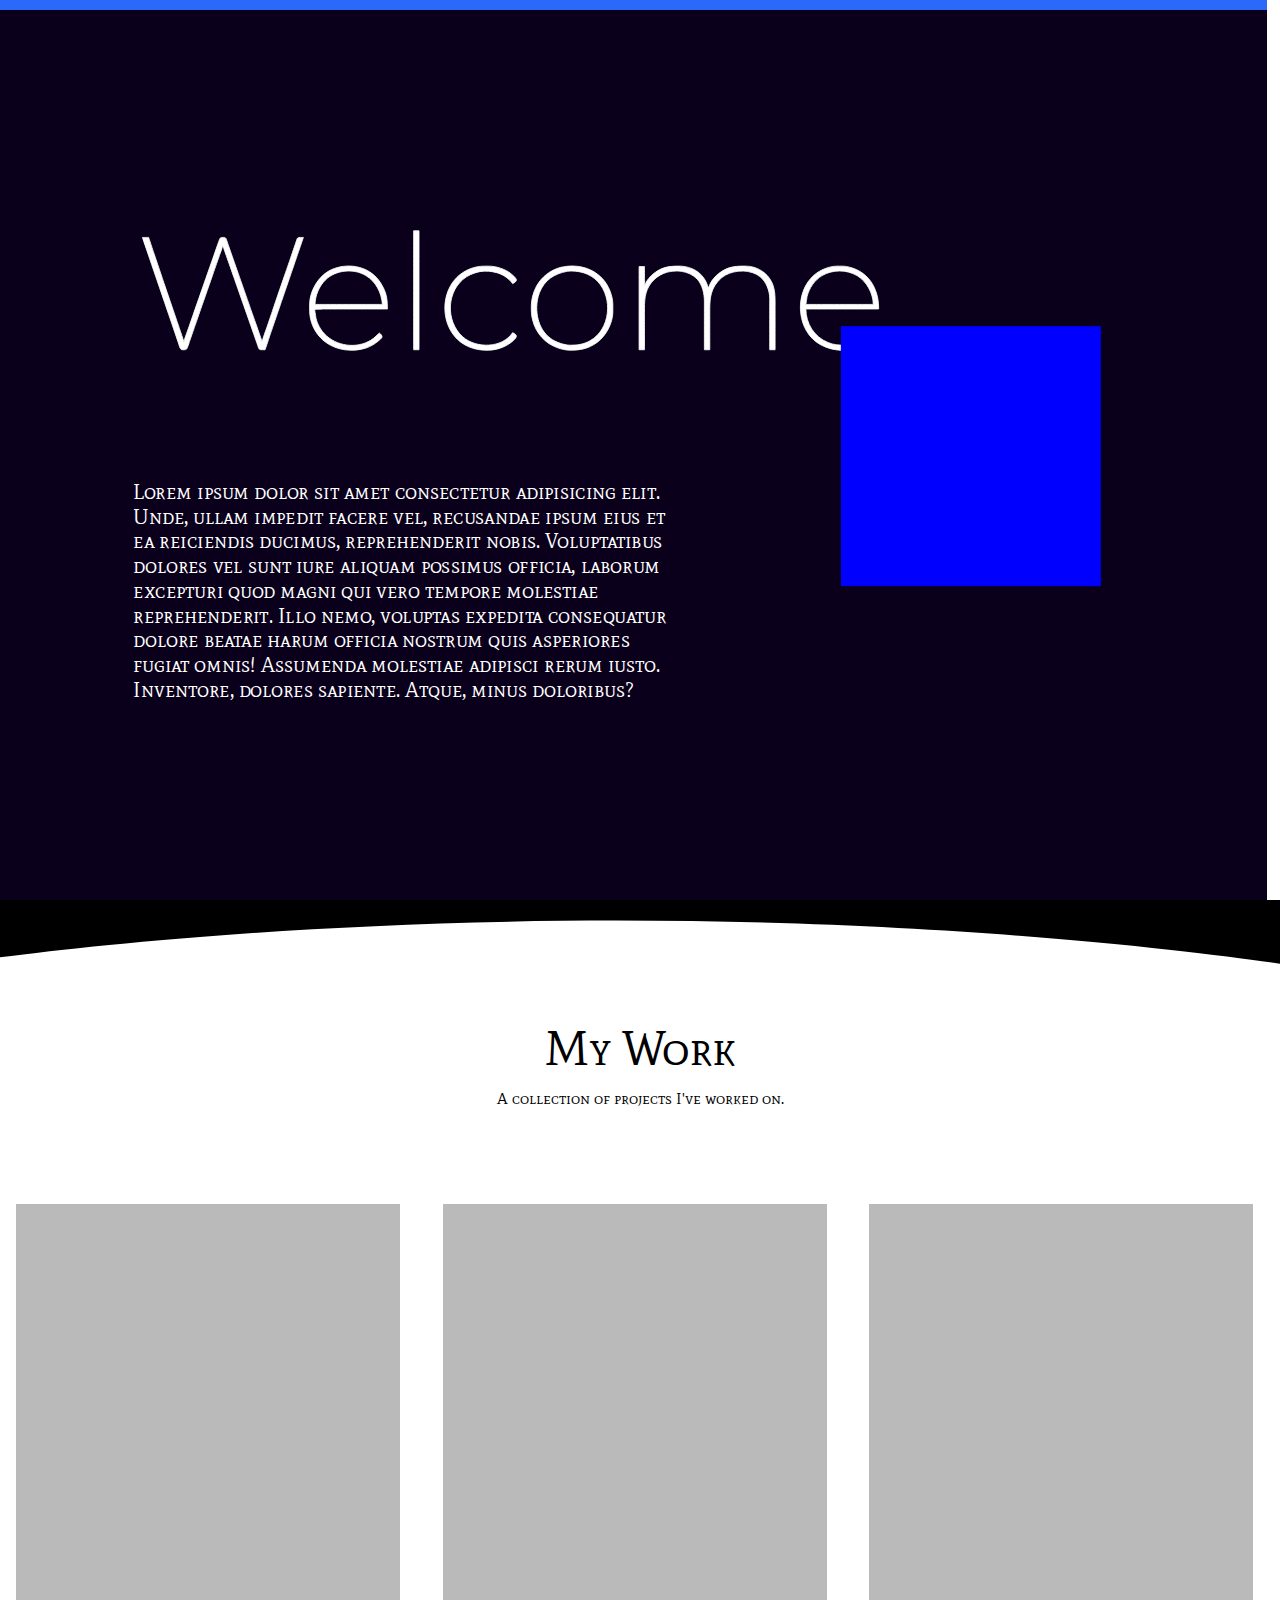
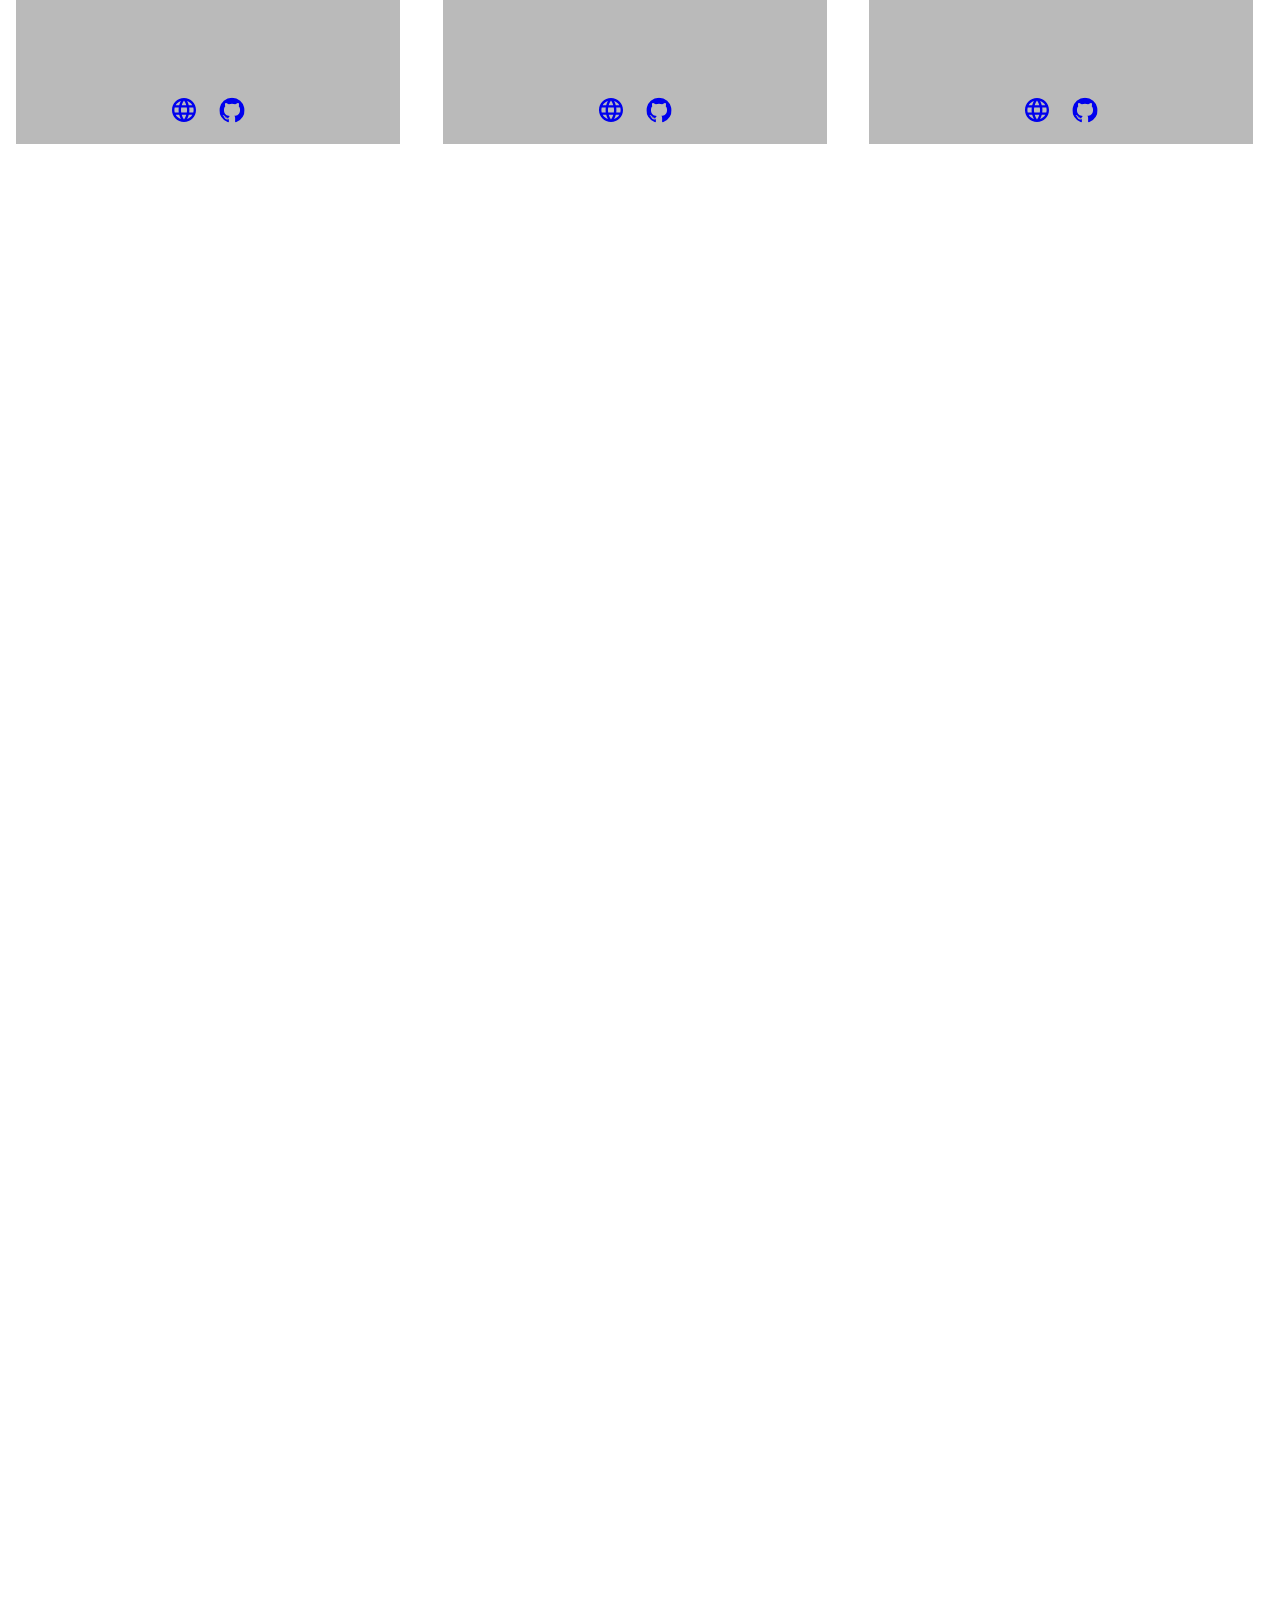
<file: Portfolio/index.html>
<!DOCTYPE html>
<html lang="en">

<head>
  <meta charset="UTF-8">
  <meta name="viewport" content="width=device-width, initial-scale=1.0">
  <title>Yash's Portfolio</title>
  <link rel="preconnect" href="https://fonts.googleapis.com">
  <link rel="preconnect" href="https://fonts.gstatic.com" crossorigin>
  <link
    href="https://fonts.googleapis.com/css2?family=Bodoni+Moda:ital,opsz,wght@0,6..96,400..900;1,6..96,400..900&family=Mate+SC&family=Montserrat:ital,wght@0,100..900;1,100..900&family=Prompt:ital,wght@0,100;0,200;0,300;0,400;0,500;0,600;0,700;0,800;0,900;1,100;1,200;1,300;1,400;1,500;1,600;1,700;1,800;1,900&family=Roboto+Slab:wght@100..900&display=swap"
    rel="stylesheet">
  <link rel="stylesheet" href="style.css">
</head>

<body>
  <div class="hero">
    <div class="hero-inner">

      <div class="hero-text">
        <div class="welcome">
          <svg xmlns="http://www.w3.org/2000/svg" id="welcome" width="6.30667in" height="1.27333in"
            viewBox="0 0 1892 382">
            <path id="welcome_path"
              style="transition: fill 1s ease-in-out; stroke-dasharray: 9541.93, 9541.93; stroke-dashoffset: 7156; stroke: rgb(255, 255, 255); fill: rgb(255, 255, 255);"
              stroke="none" stroke-miterlimit="10" stroke-width="2" d="M 673.00,52.00
                       C 673.00,52.00 686.00,52.00 686.00,52.00
                         686.00,52.00 686.00,338.00 686.00,338.00
                         686.00,338.00 673.00,338.00 673.00,338.00
                         673.00,338.00 673.00,52.00 673.00,52.00 Z
                       M 21.00,68.00
                       C 21.00,68.00 36.00,68.00 36.00,68.00
                         36.00,68.00 47.67,103.00 47.67,103.00
                         47.67,103.00 73.33,179.00 73.33,179.00
                         73.33,179.00 104.66,271.00 104.66,271.00
                         104.66,271.00 121.00,319.00 121.00,319.00
                         122.18,311.33 126.08,302.43 128.66,295.00
                         128.66,295.00 143.31,253.00 143.31,253.00
                         143.31,253.00 187.67,126.00 187.67,126.00
                         187.67,126.00 203.42,81.00 203.42,81.00
                         207.19,70.92 206.64,68.26 213.02,68.02
                         223.04,67.63 221.63,69.41 226.34,83.00
                         226.34,83.00 241.67,127.00 241.67,127.00
                         241.67,127.00 282.66,244.00 282.66,244.00
                         282.66,244.00 309.00,319.00 309.00,319.00
                         310.13,311.68 317.11,292.77 319.95,285.00
                         319.95,285.00 333.95,244.00 333.95,244.00
                         333.95,244.00 344.69,212.00 344.69,212.00
                         344.69,212.00 374.67,125.00 374.67,125.00
                         374.67,125.00 389.33,82.00 389.33,82.00
                         393.62,69.14 392.88,68.12 400.00,68.00
                         400.00,68.00 408.00,68.00 408.00,68.00
                         408.00,68.00 394.31,108.00 394.31,108.00
                         394.31,108.00 355.66,221.00 355.66,221.00
                         355.66,221.00 328.33,301.00 328.33,301.00
                         328.33,301.00 316.00,338.00 316.00,338.00
                         316.00,338.00 309.00,338.00 309.00,338.00
                         300.86,337.95 301.60,337.76 296.67,323.00
                         296.67,323.00 281.33,279.00 281.33,279.00
                         281.33,279.00 241.34,165.00 241.34,165.00
                         241.34,165.00 214.00,87.00 214.00,87.00
                         212.82,94.63 209.48,101.73 207.00,109.00
                         207.00,109.00 192.00,152.00 192.00,152.00
                         192.00,152.00 161.69,239.00 161.69,239.00
                         161.69,239.00 146.42,283.00 146.42,283.00
                         146.42,283.00 133.67,320.00 133.67,320.00
                         132.62,323.14 129.04,334.50 127.16,336.40
                         125.21,338.38 117.80,338.47 115.22,337.71
                         111.23,336.53 108.64,324.91 107.33,321.00
                         107.33,321.00 90.67,272.00 90.67,272.00
                         90.67,272.00 21.00,68.00 21.00,68.00 Z
                       M 591.00,298.00
                       C 593.38,300.41 598.16,304.17 596.83,308.00
                         595.84,310.86 590.40,315.08 588.00,317.13
                         579.99,323.99 569.02,330.32 559.00,333.67
                         527.01,344.34 488.31,339.85 461.00,319.52
                         443.42,306.44 430.55,286.34 425.50,265.00
                         422.48,252.23 422.85,240.97 423.00,228.00
                         423.31,201.98 437.43,174.05 457.00,157.30
                         486.18,132.32 534.82,130.08 567.00,150.54
                         582.48,160.39 592.23,172.74 600.24,189.00
                         609.02,206.81 610.00,220.68 610.00,240.00
                         610.00,240.00 493.00,240.00 493.00,240.00
                         493.00,240.00 457.00,240.00 457.00,240.00
                         457.00,240.00 435.00,241.00 435.00,241.00
                         435.00,241.00 438.50,263.00 438.50,263.00
                         440.61,271.93 444.53,280.29 449.44,288.00
                         471.54,322.72 519.01,336.39 557.00,321.54
                         577.65,313.46 579.50,306.23 591.00,298.00 Z
                       M 911.00,297.00
                       C 923.51,302.34 921.73,307.47 912.91,315.57
                         904.73,323.09 896.26,328.24 886.00,332.40
                         858.61,343.49 822.82,340.87 797.00,326.69
                         740.30,295.54 732.24,210.28 776.04,165.00
                         792.99,147.48 817.62,137.04 842.00,137.00
                         842.00,137.00 855.00,137.00 855.00,137.00
                         872.15,137.20 893.68,144.29 907.00,155.09
                         910.48,157.91 920.82,166.12 920.10,170.96
                         919.79,173.06 917.56,174.92 915.98,176.15
                         914.19,177.54 913.02,178.09 911.00,179.00
                         894.88,156.48 869.51,148.69 843.00,149.00
                         829.54,149.16 811.22,155.35 800.00,162.70
                         751.73,194.28 748.65,269.07 791.00,306.83
                         823.26,335.59 885.69,334.66 911.00,297.00 Z
                       M 1041.00,137.42
                       C 1072.95,133.52 1106.11,143.67 1127.83,168.00
                         1142.05,183.93 1151.97,208.56 1152.00,230.00
                         1152.00,230.00 1152.00,247.00 1152.00,247.00
                         1151.68,273.84 1135.65,304.76 1114.00,320.41
                         1092.50,335.95 1072.77,339.30 1047.00,339.00
                         1039.13,338.90 1028.50,336.48 1021.00,334.00
                         989.27,323.51 966.80,298.38 958.90,266.00
                         955.77,253.19 955.85,243.94 956.00,231.00
                         956.18,216.02 961.27,198.07 968.51,185.00
                         981.12,162.25 1001.92,146.39 1027.00,139.75
                         1027.00,139.75 1041.00,137.42 1041.00,137.42 Z
                       M 1229.00,184.00
                       C 1231.81,172.06 1242.43,160.56 1252.00,153.37
                         1272.75,137.79 1290.22,136.71 1315.00,137.00
                         1325.93,137.13 1340.57,141.26 1350.00,146.75
                         1361.55,153.46 1371.12,163.74 1376.56,176.00
                         1376.56,176.00 1382.00,190.00 1382.00,190.00
                         1385.84,173.67 1399.18,158.86 1413.00,150.05
                         1433.33,137.10 1449.95,136.73 1473.00,137.00
                         1494.62,137.26 1515.69,148.59 1528.22,166.00
                         1543.15,186.75 1542.00,209.98 1542.00,234.00
                         1542.00,234.00 1542.00,338.00 1542.00,338.00
                         1542.00,338.00 1529.00,338.00 1529.00,338.00
                         1529.00,338.00 1529.00,215.00 1529.00,215.00
                         1528.97,196.13 1520.86,174.54 1506.00,162.47
                         1484.15,144.71 1446.94,145.25 1423.00,158.51
                         1415.45,162.70 1408.97,168.41 1403.44,175.00
                         1384.12,198.02 1385.00,222.97 1385.00,251.00
                         1385.00,251.00 1385.00,338.00 1385.00,338.00
                         1385.00,338.00 1372.00,338.00 1372.00,338.00
                         1372.00,338.00 1372.00,221.00 1372.00,221.00
                         1371.97,203.16 1367.08,181.57 1354.68,168.17
                         1335.17,147.08 1299.65,144.09 1274.00,154.45
                         1262.61,159.05 1252.80,166.47 1245.09,176.00
                         1227.00,198.38 1228.00,222.16 1228.00,249.00
                         1228.00,249.00 1228.00,338.00 1228.00,338.00
                         1228.00,338.00 1215.00,338.00 1215.00,338.00
                         1215.00,338.00 1215.00,138.00 1215.00,138.00
                         1215.00,138.00 1228.00,138.00 1228.00,138.00
                         1228.00,138.00 1228.00,167.00 1228.00,167.00
                         1228.00,167.00 1229.00,184.00 1229.00,184.00 Z
                       M 1771.00,298.00
                       C 1773.39,300.42 1778.16,304.17 1776.83,308.00
                         1775.92,310.65 1770.27,315.66 1768.00,317.56
                         1759.03,325.09 1749.01,330.32 1738.00,334.14
                         1707.11,344.86 1667.19,338.77 1641.00,319.24
                         1592.11,282.79 1589.72,197.93 1636.00,158.30
                         1650.53,145.86 1671.76,137.09 1691.00,137.00
                         1691.00,137.00 1704.00,137.00 1704.00,137.00
                         1712.96,137.11 1721.63,139.32 1730.00,142.31
                         1753.27,150.62 1770.35,166.49 1780.69,189.00
                         1788.43,205.84 1791.00,221.60 1791.00,240.00
                         1791.00,240.00 1616.00,240.00 1616.00,240.00
                         1616.03,274.99 1636.14,307.24 1669.00,320.55
                         1682.99,326.22 1694.24,327.02 1709.00,327.00
                         1724.51,326.98 1742.42,321.33 1755.00,312.22
                         1755.00,312.22 1771.00,298.00 1771.00,298.00 Z
                       M 1778.00,229.00
                       C 1777.76,202.42 1761.90,173.38 1739.00,159.76
                         1714.06,144.91 1679.94,144.91 1655.00,159.76
                         1636.77,170.61 1624.02,189.58 1618.89,210.00
                         1618.89,210.00 1616.00,229.00 1616.00,229.00
                         1616.00,229.00 1778.00,229.00 1778.00,229.00 Z
                       M 598.00,229.00
                       C 595.73,200.98 582.75,174.21 558.00,159.45
                         528.43,141.81 485.89,145.92 461.04,170.09
                         445.67,185.03 436.47,207.63 436.00,229.00
                         436.00,229.00 598.00,229.00 598.00,229.00 Z
                       M 1043.00,149.30
                       C 1010.96,155.25 988.13,169.71 975.45,201.00
                         971.39,211.03 969.05,225.18 969.00,236.00
                         968.82,275.89 987.04,310.60 1027.00,322.98
                         1032.76,324.76 1042.05,326.93 1048.00,327.00
                         1066.01,327.21 1080.87,325.37 1097.00,316.49
                         1146.02,289.48 1152.84,213.53 1115.71,174.09
                         1096.95,154.16 1069.69,146.65 1043.00,149.30 Z
                       M 1842.00,314.85
                       C 1846.74,313.55 1851.69,313.46 1855.67,316.80
                         1862.85,322.81 1860.81,334.88 1852.00,338.26
                         1837.37,343.87 1826.37,323.44 1842.00,314.85 Z"></path>
          </svg>
        </div>

        <p>
          Lorem ipsum dolor sit amet consectetur adipisicing elit. Unde, ullam impedit facere vel, recusandae
          ipsum eius et ea reiciendis ducimus, reprehenderit nobis. Voluptatibus dolores vel sunt iure aliquam
          possimus officia, laborum excepturi quod magni qui vero tempore molestiae reprehenderit. Illo nemo,
          voluptas expedita consequatur dolore beatae harum officia nostrum quis asperiores fugiat omnis!
          Assumenda molestiae adipisci rerum iusto. Inventore, dolores sapiente. Atque, minus doloribus?
        </p>
      </div>
      <div class="img-sec">
        <!-- <img src="assets\hero_setup.jpg" alt="img"> -->

      </div>
    </div>
  </div>
  <svg class="svg-curve" viewBox="0 0 1440 79" xmlns="http://www.w3.org/2000/svg">
    <path d="M-100 79C-100 79 218.416 23.165 693.5 23.165C1168.58 23.165 1487 79 1487 79V0H-100V79Z"></path>
  </svg>

  <div class="my-work">
    <h2>My Work</h2>
    <p>A collection of projects I've worked on.
      <!-- <a aria-label="inlinesvg" href="https://inlinesvg.dunks1980.com/" rel="noopener" target="_blank">

                <svg style="height:1em; width:1em" viewBox="0 0 1024 1024" transform="scale(1.2)">
                    <path fill="currentColor"
                        d="M698.027 597.333C701.44 569.173 704 541.013 704 512c0-29.013-2.56-57.173-5.973-85.333H842.24c6.827 27.306 11.093 55.893 11.093 85.333 0 29.44-4.266 58.027-11.093 85.333M622.507 834.56c25.6-47.36 45.226-98.56 58.88-151.893h125.866c-40.96 70.4-106.24 125.013-184.746 151.893M611.84 597.333H412.16c-4.267-28.16-6.827-56.32-6.827-85.333 0-29.013 2.56-57.6 6.827-85.333h199.68c3.84 27.733 6.827 56.32 6.827 85.333 0 29.013-2.987 57.173-6.827 85.333M512 851.627c-35.413-51.2-64-107.947-81.493-168.96h162.986C576 743.68 547.413 800.427 512 851.627M341.333 341.333H216.747c40.533-70.826 106.24-125.44 184.32-151.893-25.6 47.36-44.8 98.56-59.734 151.893M216.747 682.667h124.586C356.267 736 375.467 787.2 401.067 834.56c-78.08-26.88-143.787-81.493-184.32-151.893m-34.987-85.334c-6.827-27.306-11.093-55.893-11.093-85.333 0-29.44 4.266-58.027 11.093-85.333h144.213C322.56 454.827 320 482.987 320 512c0 29.013 2.56 57.173 5.973 85.333M512 171.947c35.413 51.2 64 108.373 81.493 169.386H430.507C448 280.32 476.587 223.147 512 171.947m295.253 169.386H681.387C667.733 288 648.107 236.8 622.507 189.44c78.506 26.88 143.786 81.067 184.746 151.893M512 85.333c-235.947 0-426.667 192-426.667 426.667 0 235.52 191.147 426.667 426.667 426.667 235.52 0 426.667-191.147 426.667-426.667C938.667 276.48 747.52 85.333 512 85.333z">
                    </path>
                </svg> -->

      <!-- </a> -->
    </p>
  </div>

  <div class="project-grid">
    <div class="project">
      <div class="project-buttons">
        <a aria-label="domposer" href="https://domposer.com" rel="noopener" target="_blank">

          <svg style="height:1em; width:1em" viewBox="0 0 1024 1024" transform="scale(1.2)">
            <path fill="currentColor"
              d="M698.027 597.333C701.44 569.173 704 541.013 704 512c0-29.013-2.56-57.173-5.973-85.333H842.24c6.827 27.306 11.093 55.893 11.093 85.333 0 29.44-4.266 58.027-11.093 85.333M622.507 834.56c25.6-47.36 45.226-98.56 58.88-151.893h125.866c-40.96 70.4-106.24 125.013-184.746 151.893M611.84 597.333H412.16c-4.267-28.16-6.827-56.32-6.827-85.333 0-29.013 2.56-57.6 6.827-85.333h199.68c3.84 27.733 6.827 56.32 6.827 85.333 0 29.013-2.987 57.173-6.827 85.333M512 851.627c-35.413-51.2-64-107.947-81.493-168.96h162.986C576 743.68 547.413 800.427 512 851.627M341.333 341.333H216.747c40.533-70.826 106.24-125.44 184.32-151.893-25.6 47.36-44.8 98.56-59.734 151.893M216.747 682.667h124.586C356.267 736 375.467 787.2 401.067 834.56c-78.08-26.88-143.787-81.493-184.32-151.893m-34.987-85.334c-6.827-27.306-11.093-55.893-11.093-85.333 0-29.44 4.266-58.027 11.093-85.333h144.213C322.56 454.827 320 482.987 320 512c0 29.013 2.56 57.173 5.973 85.333M512 171.947c35.413 51.2 64 108.373 81.493 169.386H430.507C448 280.32 476.587 223.147 512 171.947m295.253 169.386H681.387C667.733 288 648.107 236.8 622.507 189.44c78.506 26.88 143.786 81.067 184.746 151.893M512 85.333c-235.947 0-426.667 192-426.667 426.667 0 235.52 191.147 426.667 426.667 426.667 235.52 0 426.667-191.147 426.667-426.667C938.667 276.48 747.52 85.333 512 85.333z">
            </path>
          </svg>

        </a>
        <a aria-label="github" href="https://github.com/Eminence09/Image-Processing-and-Text-Extraction-System"
          rel="noopener" target="_blank" id="svg1">

          <svg viewBox="0 0 120.78 117.79" style="height: 1em; width: 1em; transform: scale(1.05);">
            <g id="Layer_2" data-name="Layer 2">
              <g id="Layer_1-2" data-name="Layer 1">
                <path class="cls-1" fill="currentColor"
                  d="M60.39 0A60.39 60.39 0 0 0 41.3 117.69c3 .56 4.12-1.31 4.12-2.91 0-1.44-.05-6.19-.08-11.24C28.54 107.19 25 96.42 25 96.42c-2.75-7-6.71-8.84-6.71-8.84-5.48-3.75.41-3.67.41-3.67 6.07.43 9.26 6.22 9.26 6.22 5.39 9.23 14.13 6.57 17.57 5 .55-3.9 2.11-6.56 3.84-8.07C36 85.55 21.85 80.37 21.85 57.23A23.35 23.35 0 0 1 28.08 41c-.63-1.52-2.7-7.66.58-16 0 0 5.07-1.62 16.61 6.19a57.36 57.36 0 0 1 30.25 0C87 23.42 92.11 25 92.11 25c3.28 8.32 1.22 14.46.59 16a23.34 23.34 0 0 1 6.21 16.21c0 23.2-14.12 28.3-27.57 29.8 2.16 1.87 4.09 5.55 4.09 11.18 0 8.08-.06 14.59-.06 16.57 0 1.61 1.08 3.49 4.14 2.9A60.39 60.39 0 0 0 60.39 0Z">
                </path>
                <path class="cls-2"
                  d="M22.87 86.7c-.13.3-.6.39-1 .19s-.69-.61-.55-.91.61-.39 1-.19.69.61.54.91ZM25.32 89.43c-.29.27-.85.14-1.24-.28a.92.92 0 0 1-.17-1.25c.3-.27.84-.14 1.24.28s.47 1 .17 1.25ZM27.7 92.91c-.37.26-1 0-1.35-.52s-.37-1.18 0-1.44 1 0 1.35.51.37 1.19 0 1.45ZM31 96.27a1.13 1.13 0 0 1-1.59-.27c-.53-.49-.68-1.18-.34-1.54s1-.27 1.56.23.68 1.18.33 1.54ZM35.46 98.22c-.15.47-.82.69-1.51.49s-1.13-.76-1-1.24.82-.7 1.51-.49 1.13.76 1 1.24ZM40.4 98.58c0 .5-.56.91-1.28.92s-1.3-.38-1.31-.88.56-.91 1.29-.92 1.3.39 1.3.88ZM45 97.8c.09.49-.41 1-1.12 1.12s-1.35-.17-1.44-.66.42-1 1.12-1.12 1.35.17 1.44.66Z">
                </path>
              </g>
            </g>
          </svg>

        </a>
      </div>
    </div>
    <div class="project">
      <div class="project-buttons">
        <a aria-label="domposer" href="https://domposer.com" rel="noopener" target="_blank">

          <svg style="height:1em; width:1em" viewBox="0 0 1024 1024" transform="scale(1.2)">
            <path fill="currentColor"
              d="M698.027 597.333C701.44 569.173 704 541.013 704 512c0-29.013-2.56-57.173-5.973-85.333H842.24c6.827 27.306 11.093 55.893 11.093 85.333 0 29.44-4.266 58.027-11.093 85.333M622.507 834.56c25.6-47.36 45.226-98.56 58.88-151.893h125.866c-40.96 70.4-106.24 125.013-184.746 151.893M611.84 597.333H412.16c-4.267-28.16-6.827-56.32-6.827-85.333 0-29.013 2.56-57.6 6.827-85.333h199.68c3.84 27.733 6.827 56.32 6.827 85.333 0 29.013-2.987 57.173-6.827 85.333M512 851.627c-35.413-51.2-64-107.947-81.493-168.96h162.986C576 743.68 547.413 800.427 512 851.627M341.333 341.333H216.747c40.533-70.826 106.24-125.44 184.32-151.893-25.6 47.36-44.8 98.56-59.734 151.893M216.747 682.667h124.586C356.267 736 375.467 787.2 401.067 834.56c-78.08-26.88-143.787-81.493-184.32-151.893m-34.987-85.334c-6.827-27.306-11.093-55.893-11.093-85.333 0-29.44 4.266-58.027 11.093-85.333h144.213C322.56 454.827 320 482.987 320 512c0 29.013 2.56 57.173 5.973 85.333M512 171.947c35.413 51.2 64 108.373 81.493 169.386H430.507C448 280.32 476.587 223.147 512 171.947m295.253 169.386H681.387C667.733 288 648.107 236.8 622.507 189.44c78.506 26.88 143.786 81.067 184.746 151.893M512 85.333c-235.947 0-426.667 192-426.667 426.667 0 235.52 191.147 426.667 426.667 426.667 235.52 0 426.667-191.147 426.667-426.667C938.667 276.48 747.52 85.333 512 85.333z">
            </path>
          </svg>

        </a><a aria-label="github" href="https://github.com/Eminence09/CampusCorner" rel="noopener" target="_blank"
          id="svg1">

          <svg viewBox="0 0 120.78 117.79" style="height: 1em; width: 1em; transform: scale(1.05);">
            <g id="Layer_2" data-name="Layer 2">
              <g id="Layer_1-2" data-name="Layer 1">
                <path class="cls-1" fill="currentColor"
                  d="M60.39 0A60.39 60.39 0 0 0 41.3 117.69c3 .56 4.12-1.31 4.12-2.91 0-1.44-.05-6.19-.08-11.24C28.54 107.19 25 96.42 25 96.42c-2.75-7-6.71-8.84-6.71-8.84-5.48-3.75.41-3.67.41-3.67 6.07.43 9.26 6.22 9.26 6.22 5.39 9.23 14.13 6.57 17.57 5 .55-3.9 2.11-6.56 3.84-8.07C36 85.55 21.85 80.37 21.85 57.23A23.35 23.35 0 0 1 28.08 41c-.63-1.52-2.7-7.66.58-16 0 0 5.07-1.62 16.61 6.19a57.36 57.36 0 0 1 30.25 0C87 23.42 92.11 25 92.11 25c3.28 8.32 1.22 14.46.59 16a23.34 23.34 0 0 1 6.21 16.21c0 23.2-14.12 28.3-27.57 29.8 2.16 1.87 4.09 5.55 4.09 11.18 0 8.08-.06 14.59-.06 16.57 0 1.61 1.08 3.49 4.14 2.9A60.39 60.39 0 0 0 60.39 0Z">
                </path>
                <path class="cls-2"
                  d="M22.87 86.7c-.13.3-.6.39-1 .19s-.69-.61-.55-.91.61-.39 1-.19.69.61.54.91ZM25.32 89.43c-.29.27-.85.14-1.24-.28a.92.92 0 0 1-.17-1.25c.3-.27.84-.14 1.24.28s.47 1 .17 1.25ZM27.7 92.91c-.37.26-1 0-1.35-.52s-.37-1.18 0-1.44 1 0 1.35.51.37 1.19 0 1.45ZM31 96.27a1.13 1.13 0 0 1-1.59-.27c-.53-.49-.68-1.18-.34-1.54s1-.27 1.56.23.68 1.18.33 1.54ZM35.46 98.22c-.15.47-.82.69-1.51.49s-1.13-.76-1-1.24.82-.7 1.51-.49 1.13.76 1 1.24ZM40.4 98.58c0 .5-.56.91-1.28.92s-1.3-.38-1.31-.88.56-.91 1.29-.92 1.3.39 1.3.88ZM45 97.8c.09.49-.41 1-1.12 1.12s-1.35-.17-1.44-.66.42-1 1.12-1.12 1.35.17 1.44.66Z">
                </path>
              </g>
            </g>
          </svg>
            
        </a>
      </div>
    </div>
    <div class="project">
      <div class="project-buttons">
        <a aria-label="domposer" href="https://domposer.com" rel="noopener" target="_blank">

          <svg style="height:1em; width:1em" viewBox="0 0 1024 1024" transform="scale(1.2)">
            <path fill="currentColor"
              d="M698.027 597.333C701.44 569.173 704 541.013 704 512c0-29.013-2.56-57.173-5.973-85.333H842.24c6.827 27.306 11.093 55.893 11.093 85.333 0 29.44-4.266 58.027-11.093 85.333M622.507 834.56c25.6-47.36 45.226-98.56 58.88-151.893h125.866c-40.96 70.4-106.24 125.013-184.746 151.893M611.84 597.333H412.16c-4.267-28.16-6.827-56.32-6.827-85.333 0-29.013 2.56-57.6 6.827-85.333h199.68c3.84 27.733 6.827 56.32 6.827 85.333 0 29.013-2.987 57.173-6.827 85.333M512 851.627c-35.413-51.2-64-107.947-81.493-168.96h162.986C576 743.68 547.413 800.427 512 851.627M341.333 341.333H216.747c40.533-70.826 106.24-125.44 184.32-151.893-25.6 47.36-44.8 98.56-59.734 151.893M216.747 682.667h124.586C356.267 736 375.467 787.2 401.067 834.56c-78.08-26.88-143.787-81.493-184.32-151.893m-34.987-85.334c-6.827-27.306-11.093-55.893-11.093-85.333 0-29.44 4.266-58.027 11.093-85.333h144.213C322.56 454.827 320 482.987 320 512c0 29.013 2.56 57.173 5.973 85.333M512 171.947c35.413 51.2 64 108.373 81.493 169.386H430.507C448 280.32 476.587 223.147 512 171.947m295.253 169.386H681.387C667.733 288 648.107 236.8 622.507 189.44c78.506 26.88 143.786 81.067 184.746 151.893M512 85.333c-235.947 0-426.667 192-426.667 426.667 0 235.52 191.147 426.667 426.667 426.667 235.52 0 426.667-191.147 426.667-426.667C938.667 276.48 747.52 85.333 512 85.333z">
            </path>
          </svg>

        </a>
        <a aria-label="github" href="https://github.com/Eminence09/TextToSpeech" rel="noopener" target="_blank"
          id="svg1">

          <svg viewBox="0 0 120.78 117.79" style="height: 1em; width: 1em; transform: scale(1.05);">
            <g id="Layer_2" data-name="Layer 2">
              <g id="Layer_1-2" data-name="Layer 1">
                <path class="cls-1" fill="currentColor"
                  d="M60.39 0A60.39 60.39 0 0 0 41.3 117.69c3 .56 4.12-1.31 4.12-2.91 0-1.44-.05-6.19-.08-11.24C28.54 107.19 25 96.42 25 96.42c-2.75-7-6.71-8.84-6.71-8.84-5.48-3.75.41-3.67.41-3.67 6.07.43 9.26 6.22 9.26 6.22 5.39 9.23 14.13 6.57 17.57 5 .55-3.9 2.11-6.56 3.84-8.07C36 85.55 21.85 80.37 21.85 57.23A23.35 23.35 0 0 1 28.08 41c-.63-1.52-2.7-7.66.58-16 0 0 5.07-1.62 16.61 6.19a57.36 57.36 0 0 1 30.25 0C87 23.42 92.11 25 92.11 25c3.28 8.32 1.22 14.46.59 16a23.34 23.34 0 0 1 6.21 16.21c0 23.2-14.12 28.3-27.57 29.8 2.16 1.87 4.09 5.55 4.09 11.18 0 8.08-.06 14.59-.06 16.57 0 1.61 1.08 3.49 4.14 2.9A60.39 60.39 0 0 0 60.39 0Z">
                </path>
                <path class="cls-2"
                  d="M22.87 86.7c-.13.3-.6.39-1 .19s-.69-.61-.55-.91.61-.39 1-.19.69.61.54.91ZM25.32 89.43c-.29.27-.85.14-1.24-.28a.92.92 0 0 1-.17-1.25c.3-.27.84-.14 1.24.28s.47 1 .17 1.25ZM27.7 92.91c-.37.26-1 0-1.35-.52s-.37-1.18 0-1.44 1 0 1.35.51.37 1.19 0 1.45ZM31 96.27a1.13 1.13 0 0 1-1.59-.27c-.53-.49-.68-1.18-.34-1.54s1-.27 1.56.23.68 1.18.33 1.54ZM35.46 98.22c-.15.47-.82.69-1.51.49s-1.13-.76-1-1.24.82-.7 1.51-.49 1.13.76 1 1.24ZM40.4 98.58c0 .5-.56.91-1.28.92s-1.3-.38-1.31-.88.56-.91 1.29-.92 1.3.39 1.3.88ZM45 97.8c.09.49-.41 1-1.12 1.12s-1.35-.17-1.44-.66.42-1 1.12-1.12 1.35.17 1.44.66Z">
                </path>
              </g>
            </g>
          </svg>

        </a>
      </div>
    </div>
  </div>
</body>

</html>
</file>
<file: Portfolio/style.css>
@import url('https://fonts.googleapis.com/css2?family=Bodoni+Moda:ital,opsz,wght@0,6..96,400..900;1,6..96,400..900&family=Mate+SC&family=Montserrat:ital,wght@0,100..900;1,100..900&family=Prompt:ital,wght@0,100;0,200;0,300;0,400;0,500;0,600;0,700;0,800;0,900;1,100;1,200;1,300;1,400;1,500;1,600;1,700;1,800;1,900&family=Roboto+Slab:wght@100..900&display=swap');

* {
    margin: 0;
    padding: 0;
    box-sizing: border-box;
}

body {
    height: 400vh;
}

.hero {
    height: 100vh;
    width: 99vw;
    background: #0a001b;
    border-top: 10px solid #2b69fb;
    display: flex;
    justify-content: center;
    align-items: center;
}



.hero-inner {
    scale: 1.3;
    width: 70%;
    max-width: calc(1280px + 2rem);
    padding: 1rem;
    /* background-color: #3d4046; */
    display: flex;
    flex-direction: row;
    justify-content: space-between;
    align-items: center;
    height: 50%;
    color: rgb(255, 255, 255);
    gap: 2rem;
}

.hero-text {
    display: flex;
    justify-content: space-between;
    margin-left: 5%;
    width: 48%;
    flex-direction: column;
    font-family: "Mate SC", serif;
    font-weight: 400;
    font-style: normal;
}

.welcome {
    /* font-size: 55px; */
    margin-bottom: 20%;
}

.my-work h2 {
    font-size: 3rem;
    line-height: 1;
    font-weight: 300;
    margin-top: 4%;
}

.img-sec {
    background: blue;
    height: 200px;
    width: 200px;
    position: relative;
    left: -8%;
}

.my-work {
    display: flex;
    justify-content: center;
    flex-direction: column;
    gap: 1rem;
    align-items: center;
    font-family: "Mate SC", serif;
    font-weight: 400;
    font-style: normal;
    padding: 0rem 0rem 6rem;
}

.my-work p {
    font-family: "Mate SC", serif;
    font-weight: 400;
    font-style: normal;
}

#welcome_path {
    transition: fill 1s ease-in-out;
    stroke-dasharray: 9541.93, 9541.93;
    stroke-dashoffset: 7156;
    stroke: rgb(255, 255, 255);
    fill: rgb(255, 255, 255);
}


.project {
    height: 60vh;
    width: 30vw;
    background: #bababa;
}

.project-grid {
    margin: 0px auto 6rem;
    display: grid;
    /* max-width: calc(1280px + 2rem); */
    padding: 0px 1rem;
    width: 100%;
    grid-template-columns: 1fr 1fr 1fr;
    gap: 2rem;
}



.project {
    display: flex;
    justify-content: center;
    align-items: end;
}

.project-buttons {
    display: flex;
    justify-content: flex-start;
    align-items: center;
    gap: 1.5rem;
    font-size: 1.5rem;
    /* position: absolute; */
    bottom: 0px;
    padding: 1rem;
}
</file>
